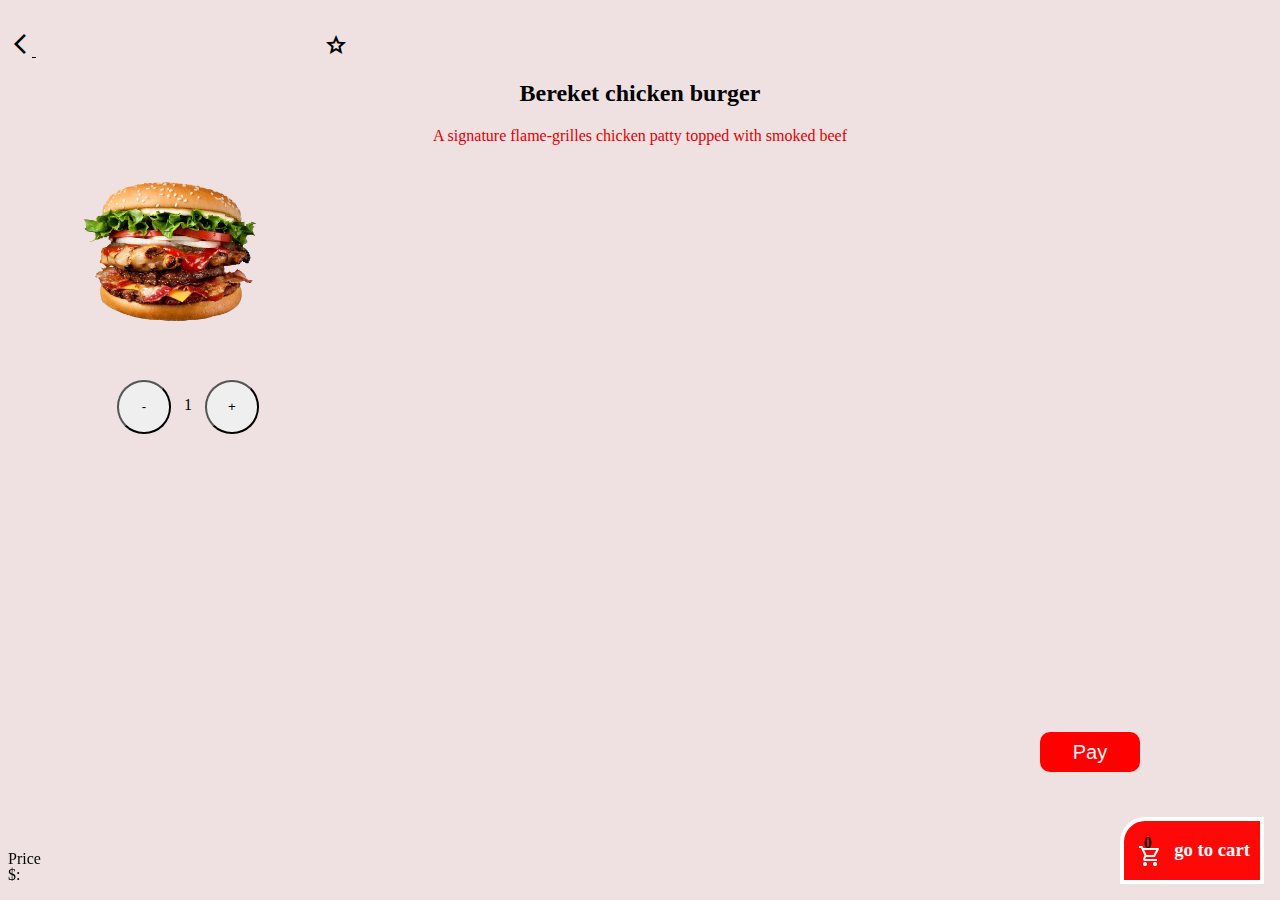
<file: burger.html>
<!DOCTYPE html>
<html lang="en">
<head>
    <meta charset="UTF-8">
    <meta http-equiv="X-UA-Compatible" content="IE=edge">
    <meta name="viewport" content="width=device-width, initial-scale=1.0">
    <title>Document</title>
    <link rel="stylesheet" href="https://fonts.googleapis.com/css2?family=Material+Symbols+Outlined:opsz,wght,FILL,GRAD@48,400,0,0" />
    <link rel="stylesheet" href="https://fonts.googleapis.com/css2?family=Material+Symbols+Outlined:opsz,wght,FILL,GRAD@48,400,0,0" />
    <link rel="stylesheet" href="https://fonts.googleapis.com/css2?family=Material+Symbols+Outlined:opsz,wght,FILL,GRAD@48,400,0,0" />
    <link rel="stylesheet" href="payment.css">



</head>
<body>
    <div class="content">
      <div class="burger-nav-btn">
        <a href="index.html">
            <span class="material-symbols-outlined">arrow_back_ios_new</span>
        </a>
        
        <span class="material-symbols-outlined right" id="right" onclick="faved()">grade</span>
      </div>

      <div class="info">
        <h2>Bereket chicken burger</h2>
        <p>
          A signature flame-grilles chicken patty
          topped with smoked beef
        </p>
      </div>

      <div class="item">
        <img src="bur.png" width="200px">
      </div>
        

      <div class="paying-system">
        <button class="minus">-</button>
        <p class="amount-el">1</p>
        <button class="plus">+</button>
      </div>

      <div class="total-payment">
        <p class="total-money">$: </p>
        <p class="total-money-title">Price</p>
      </div>

      <button class="pay-btn">Pay</button>
    </div>

    <div class="cart">
      <h3>go to cart</h3>
    </div>

    <div class="cart-total">
      <span class="material-symbols-outlined cart-icon">shopping_cart</span>
      <p class="cart-amount">0</p>
    </div>
    
    <script type="module" src="items-payment.js"></script>
</body>
</html>
</file>
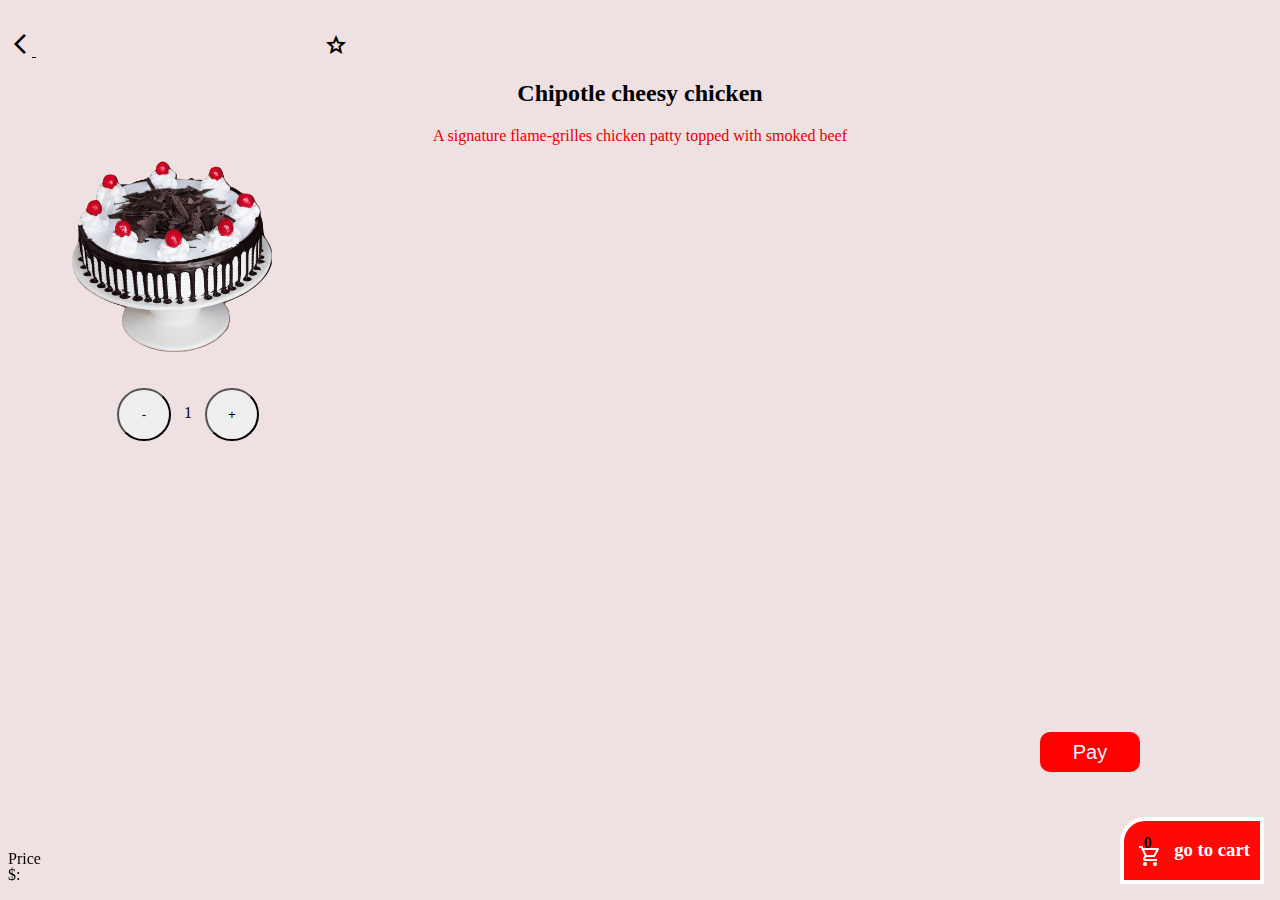
<file: cake.html>
<!DOCTYPE html>
<html lang="en">
<head>
    <meta charset="UTF-8">
    <meta http-equiv="X-UA-Compatible" content="IE=edge">
    <meta name="viewport" content="width=device-width, initial-scale=1.0">
    <title>Document</title>
    <link rel="stylesheet" href="https://fonts.googleapis.com/css2?family=Material+Symbols+Outlined:opsz,wght,FILL,GRAD@48,400,0,0" />
    <link rel="stylesheet" href="https://fonts.googleapis.com/css2?family=Material+Symbols+Outlined:opsz,wght,FILL,GRAD@48,400,0,0" />
    <link rel="stylesheet" href="https://fonts.googleapis.com/css2?family=Material+Symbols+Outlined:opsz,wght,FILL,GRAD@48,400,0,0" />
    <link rel="stylesheet" href="payment.css">



</head>
<body>
    <div class="content">
      <div class="burger-nav-btn">
        <a href="index.html">
            <span class="material-symbols-outlined">arrow_back_ios_new</span>
        </a>
        
        <span class="material-symbols-outlined right" id="right">grade</span>
      </div>

      <div class="info">
        <h2>Chipotle cheesy chicken</h2>
        <p>
          A signature flame-grilles chicken patty
          topped with smoked beef
        </p>
      </div>

      <div class="item">
        <img src="cake.png" width="200px">
      </div>
        

      <div class="paying-system">
        <button class="minus">-</button>
        <p class="amount-el">1</p>
        <button class="plus">+</button>
      </div>

      <div class="total-payment">
        <p class="total-money">$: </p>
        <p class="total-money-title">Price</p>
      </div>

      <button class="pay-btn">Pay</button>
    </div>

    <div class="cart">
      <h3>go to cart</h3>
    </div>

    <div class="cart-total">
      <span class="material-symbols-outlined cart-icon">shopping_cart</span>
      <p class="cart-amount">0</p>
    </div>
    
    <script type="module" src="items-payment.js"></script>
</body>
</html>
</file>
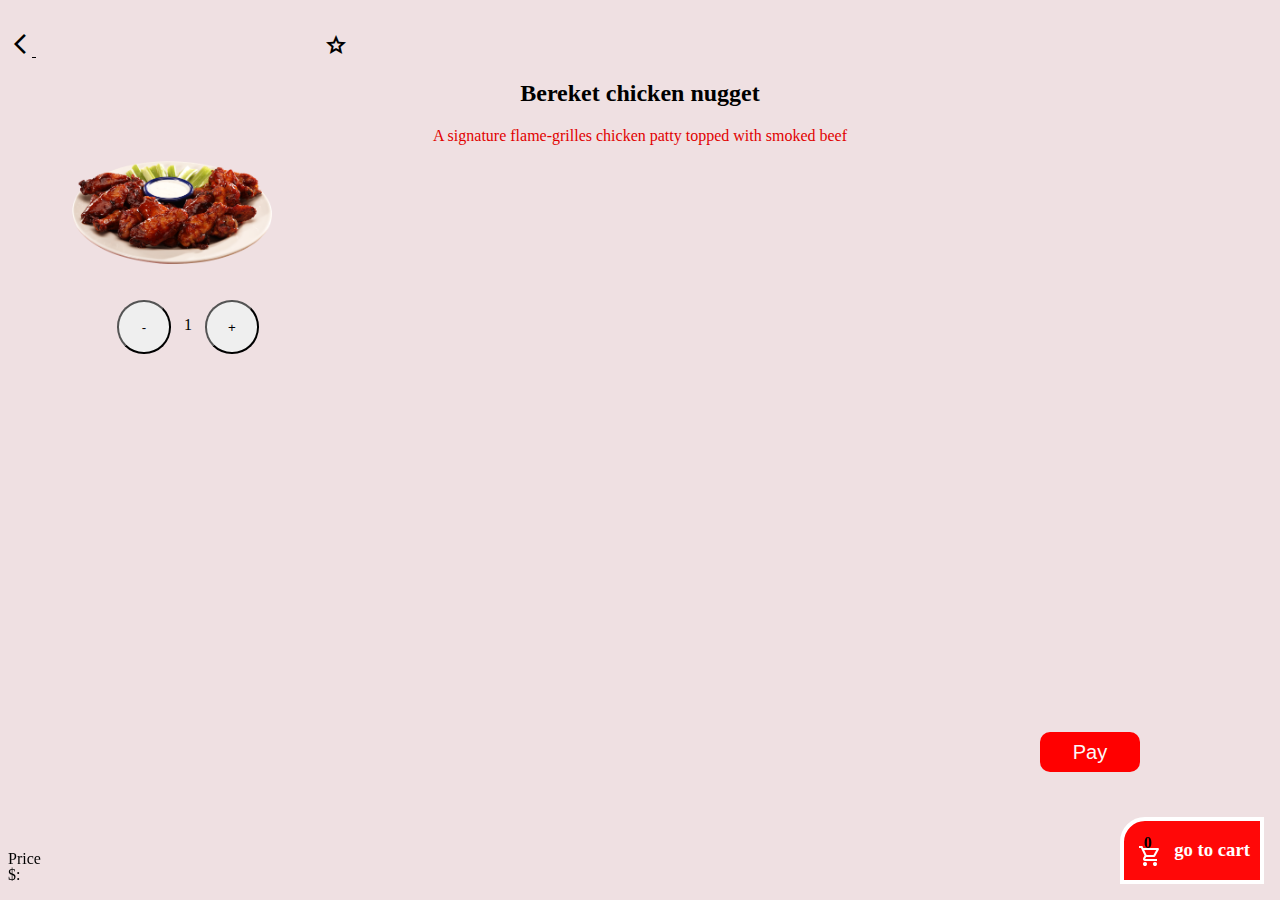
<file: chicken-nugget.html>
<!DOCTYPE html>
<html lang="en">
<head>
    <meta charset="UTF-8">
    <meta http-equiv="X-UA-Compatible" content="IE=edge">
    <meta name="viewport" content="width=device-width, initial-scale=1.0">
    <title>Document</title>
    <link rel="stylesheet" href="https://fonts.googleapis.com/css2?family=Material+Symbols+Outlined:opsz,wght,FILL,GRAD@48,400,0,0" />
    <link rel="stylesheet" href="https://fonts.googleapis.com/css2?family=Material+Symbols+Outlined:opsz,wght,FILL,GRAD@48,400,0,0" />
    <link rel="stylesheet" href="https://fonts.googleapis.com/css2?family=Material+Symbols+Outlined:opsz,wght,FILL,GRAD@48,400,0,0" />
    <link rel="stylesheet" href="payment.css">



</head>
<body>
    <div class="content">
      <div class="burger-nav-btn">
        <a href="index.html">
            <span class="material-symbols-outlined">arrow_back_ios_new</span>
        </a>
        
        <span class="material-symbols-outlined right" id="right" onclick="faved()">grade</span>
      </div>

      <div class="info">
        <h2>Bereket chicken nugget</h2>
        <p>
          A signature flame-grilles chicken patty
          topped with smoked beef
        </p>
      </div>

      <div class="item">
        <img src="2.png" width="200px">
      </div>
        

      <div class="paying-system">
        <button class="minus">-</button>
        <p class="amount-el">1</p>
        <button class="plus">+</button>
      </div>

      <div class="total-payment">
        <p class="total-money">$: </p>
        <p class="total-money-title">Price</p>
      </div>

      <button class="pay-btn">Pay</button>
    </div>

    <div class="cart">
      <h3>go to cart</h3>
    </div>

    <div class="cart-total">
      <span class="material-symbols-outlined cart-icon">shopping_cart</span>
      <p class="cart-amount">0</p>
    </div>
    
    <script type="module" src="items-payment.js"></script>
</body>
</html>
</file>
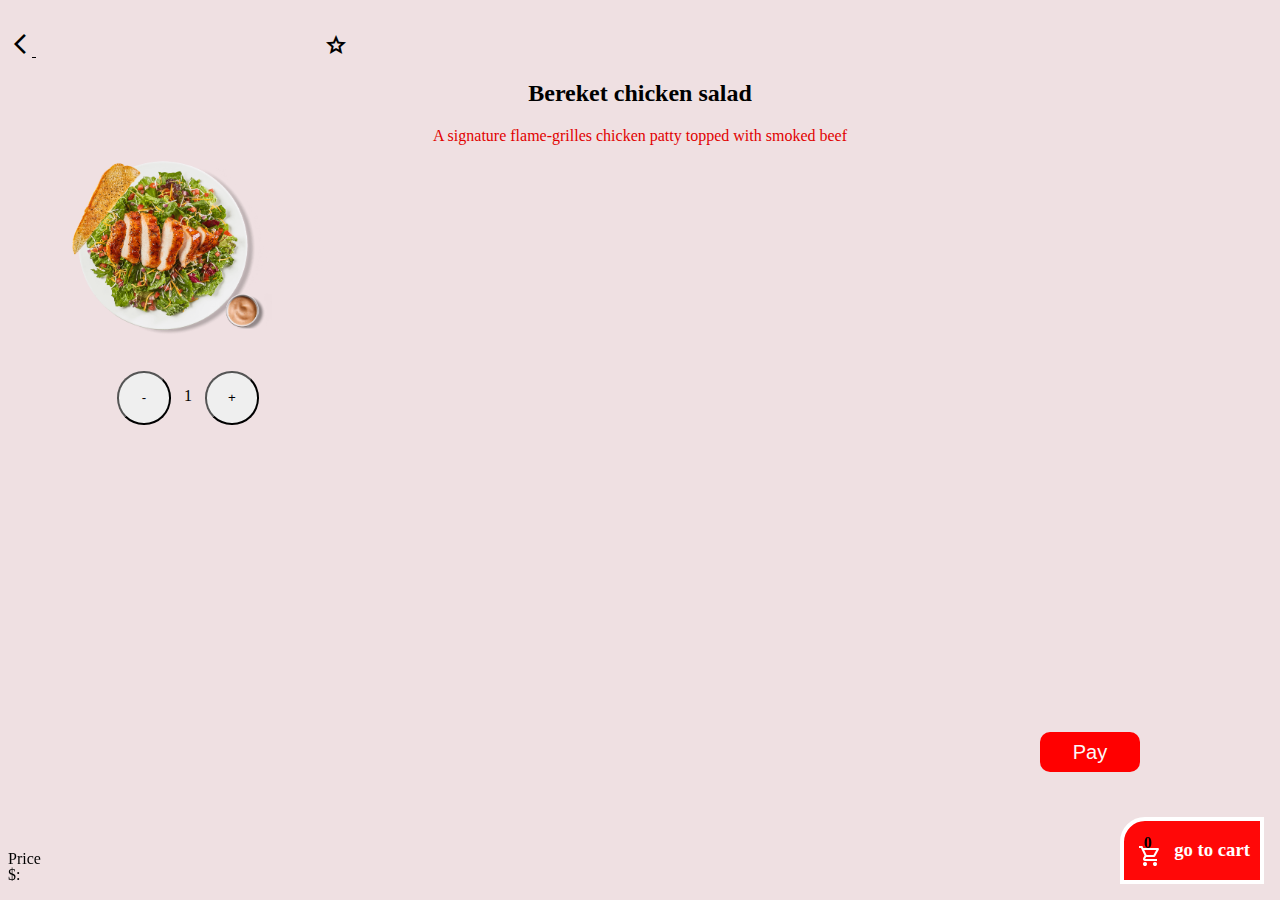
<file: chickensalad.html>
<!DOCTYPE html>
<html lang="en">
<head>
    <meta charset="UTF-8">
    <meta http-equiv="X-UA-Compatible" content="IE=edge">
    <meta name="viewport" content="width=device-width, initial-scale=1.0">
    <title>Document</title>
    <link rel="stylesheet" href="https://fonts.googleapis.com/css2?family=Material+Symbols+Outlined:opsz,wght,FILL,GRAD@48,400,0,0" />
    <link rel="stylesheet" href="https://fonts.googleapis.com/css2?family=Material+Symbols+Outlined:opsz,wght,FILL,GRAD@48,400,0,0" />
    <link rel="stylesheet" href="https://fonts.googleapis.com/css2?family=Material+Symbols+Outlined:opsz,wght,FILL,GRAD@48,400,0,0" />
    <link rel="stylesheet" href="payment.css">



</head>
<body>
    <div class="content">
      <div class="burger-nav-btn">
        <a href="index.html">
            <span class="material-symbols-outlined">arrow_back_ios_new</span>
        </a>
        
        <span class="material-symbols-outlined right" id="right" onclick="faved()">grade</span>
      </div>

      <div class="info">
        <h2>Bereket chicken salad</h2>
        <p>
          A signature flame-grilles chicken patty
          topped with smoked beef
        </p>
      </div>

      <div class="item">
        <img src="1.png" width="200px">
      </div>
        

      <div class="paying-system">
        <button class="minus">-</button>
        <p class="amount-el">1</p>
        <button class="plus">+</button>
      </div>

      <div class="total-payment">
        <p class="total-money">$: </p>
        <p class="total-money-title">Price</p>
      </div>

      <button class="pay-btn">Pay</button>
    </div>

    <div class="cart">
      <h3>go to cart</h3>
    </div>

    <div class="cart-total">
      <span class="material-symbols-outlined cart-icon">shopping_cart</span>
      <p class="cart-amount">0</p>
    </div>
    
    <script type="module" src="items-payment.js"></script>
</body>
</html>
</file>
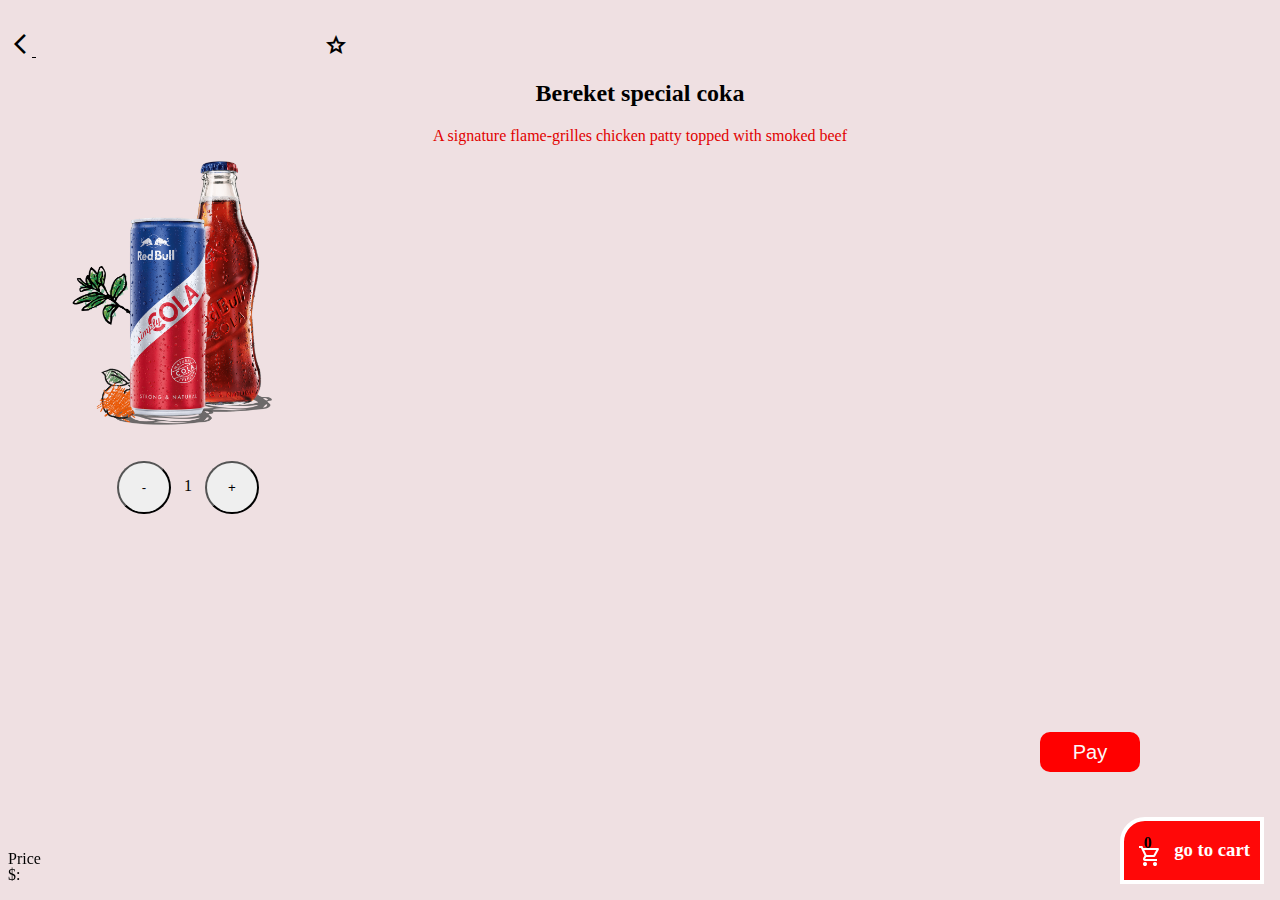
<file: coca-cola.html>
<!DOCTYPE html>
<html lang="en">
<head>
    <meta charset="UTF-8">
    <meta http-equiv="X-UA-Compatible" content="IE=edge">
    <meta name="viewport" content="width=device-width, initial-scale=1.0">
    <title>Document</title>
    <link rel="stylesheet" href="https://fonts.googleapis.com/css2?family=Material+Symbols+Outlined:opsz,wght,FILL,GRAD@48,400,0,0" />
    <link rel="stylesheet" href="https://fonts.googleapis.com/css2?family=Material+Symbols+Outlined:opsz,wght,FILL,GRAD@48,400,0,0" />
    <link rel="stylesheet" href="https://fonts.googleapis.com/css2?family=Material+Symbols+Outlined:opsz,wght,FILL,GRAD@48,400,0,0" />
    <link rel="stylesheet" href="payment.css">



</head>
<body>
    <div class="content">
      <div class="burger-nav-btn">
        <a href="index.html">
            <span class="material-symbols-outlined">arrow_back_ios_new</span>
        </a>
        
        <span class="material-symbols-outlined right" id="right" onclick="faved()">grade</span>
      </div>

      <div class="info">
        <h2>Bereket special coka</h2>
        <p>
          A signature flame-grilles chicken patty
          topped with smoked beef
        </p>
      </div>

      <div class="item">
        <img src="3.png" width="200px">
      </div>
        

      <div class="paying-system">
        <button class="minus">-</button>
        <p class="amount-el">1</p>
        <button class="plus">+</button>
      </div>

      <div class="total-payment">
        <p class="total-money">$: </p>
        <p class="total-money-title">Price</p>
      </div>

      <button class="pay-btn">Pay</button>
    </div>

    <div class="cart">
      <h3>go to cart</h3>
    </div>

    <div class="cart-total">
      <span class="material-symbols-outlined cart-icon">shopping_cart</span>
      <p class="cart-amount">0</p>
    </div>
    
    <script type="module" src="items-payment.js"></script>
</body>
</html>
</file>
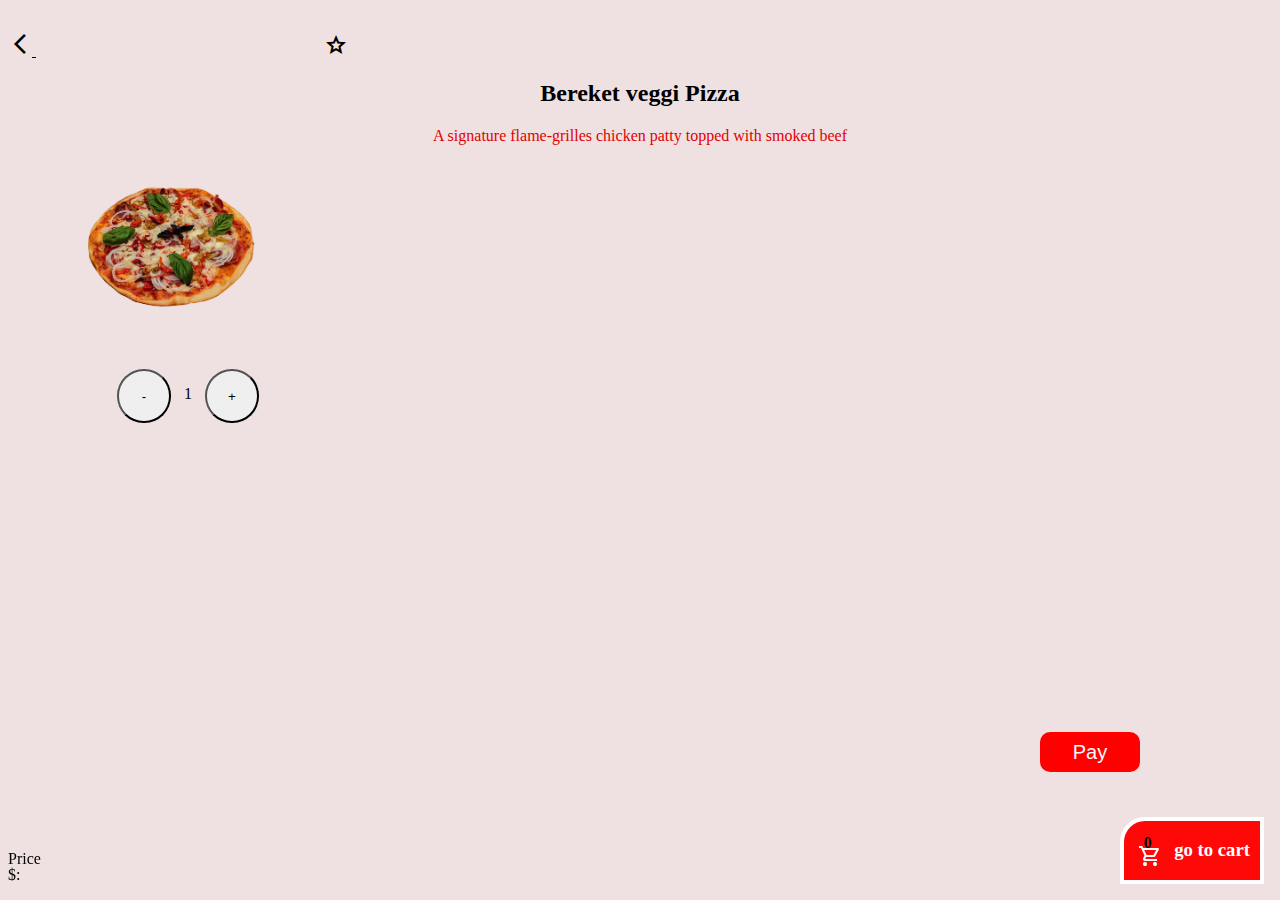
<file: pizza.html>
<!DOCTYPE html>
<html lang="en">
<head>
    <meta charset="UTF-8">
    <meta http-equiv="X-UA-Compatible" content="IE=edge">
    <meta name="viewport" content="width=device-width, initial-scale=1.0">
    <title>Document</title>

    <link rel="stylesheet" href="https://fonts.googleapis.com/css2?family=Material+Symbols+Outlined:opsz,wght,FILL,GRAD@48,400,0,0" />
    <link rel="stylesheet" href="https://fonts.googleapis.com/css2?family=Material+Symbols+Outlined:opsz,wght,FILL,GRAD@48,400,0,0" />
    <link rel="stylesheet" href="https://fonts.googleapis.com/css2?family=Material+Symbols+Outlined:opsz,wght,FILL,GRAD@48,400,0,0" />
    <link rel="stylesheet" href="payment.css">
</head>
<body>
    <div class="content">
        <div class="burger-nav-btn">
          <a href="index.html">
              <span class="material-symbols-outlined">arrow_back_ios_new</span>
          </a>
          
          <span class="material-symbols-outlined right" id="right">grade</span>
        </div>
  
        <div class="info">
          <h2>Bereket veggi Pizza</h2>
          <p>
            A signature flame-grilles chicken patty
            topped with smoked beef
          </p>
        </div>
  
        <div class="item">
          <img src="pizza.png" width="200px">
        </div>
        
        
  
        <div class="paying-system">
          <button class="minus">-</button>
          <p class="amount-el">1</p>
          <button class="plus">+</button>
        </div>
  
        <div class="total-payment">
          <p class="total-money">$: </p>
          <p class="total-money-title">Price</p>
        </div>

          
        <button class="pay-btn">Pay</button>

      </div>
      
      
      <div class="cart">
        <h3>go to cart</h3>
      </div>

      <div class="cart-total">
        <span class="material-symbols-outlined cart-icon">shopping_cart</span>
        <p class="cart-amount">0</p>
      </div>
    </div>
      
      <script type="module" src="items-payment.js"></script>
</body>
</html>
</file>
<file: payment.css>
body{
    background-color: rgb(239, 224, 226);
}


a{
    color: black;
}


.burger-nav-btn{
    margin-top: 2em;
}

.right{
    margin-left: 12em;
}

.info{
    text-align: center;
}

.info p{
    color: rgb(225, 0, 0);
}


.item img{
    margin-left: 4em;
} 


.paying-system{
    display: flex;
    margin-top: 2em;
    margin-left: 6em;
}



.total-money{
        display: flex;
        position: fixed;
        bottom: 0;

}

.total-money-title{
    display: flex;
    position: fixed;
    bottom: 1em;
}

.pay-btn{
    position: fixed;
    bottom: 6.4em;
    right: 7em ;
    width: 100px;
    height: 40px;
    background-color: red;
    border: none;
    border-radius: 10px;
    color: rgb(251, 249, 249);
    font-size: 20px;
    

}

.cart{
    position: fixed;
    right: 1rem;
    border: 4px solid;
    padding-left: 50px ;
    background-color: rgb(255, 8, 8);
    color: white;
    padding-right: 10px;
    border-radius: 25px 0px 0px;
    bottom: 1em;
}




.paying-system button{
border-radius: 50%;
height: 4em;
width:  4em;
margin-left:  1em;
margin-right: 1em;

}

.cart-icon{
    position: fixed;
    bottom: 2rem;
    right: 7.4rem;
    color: white;
}

.cart-amount{
    position: fixed;
    bottom: 2rem;
    right: 8rem;
    color: rgb(0, 0, 0);
    font-weight: bold;
}
</file>
